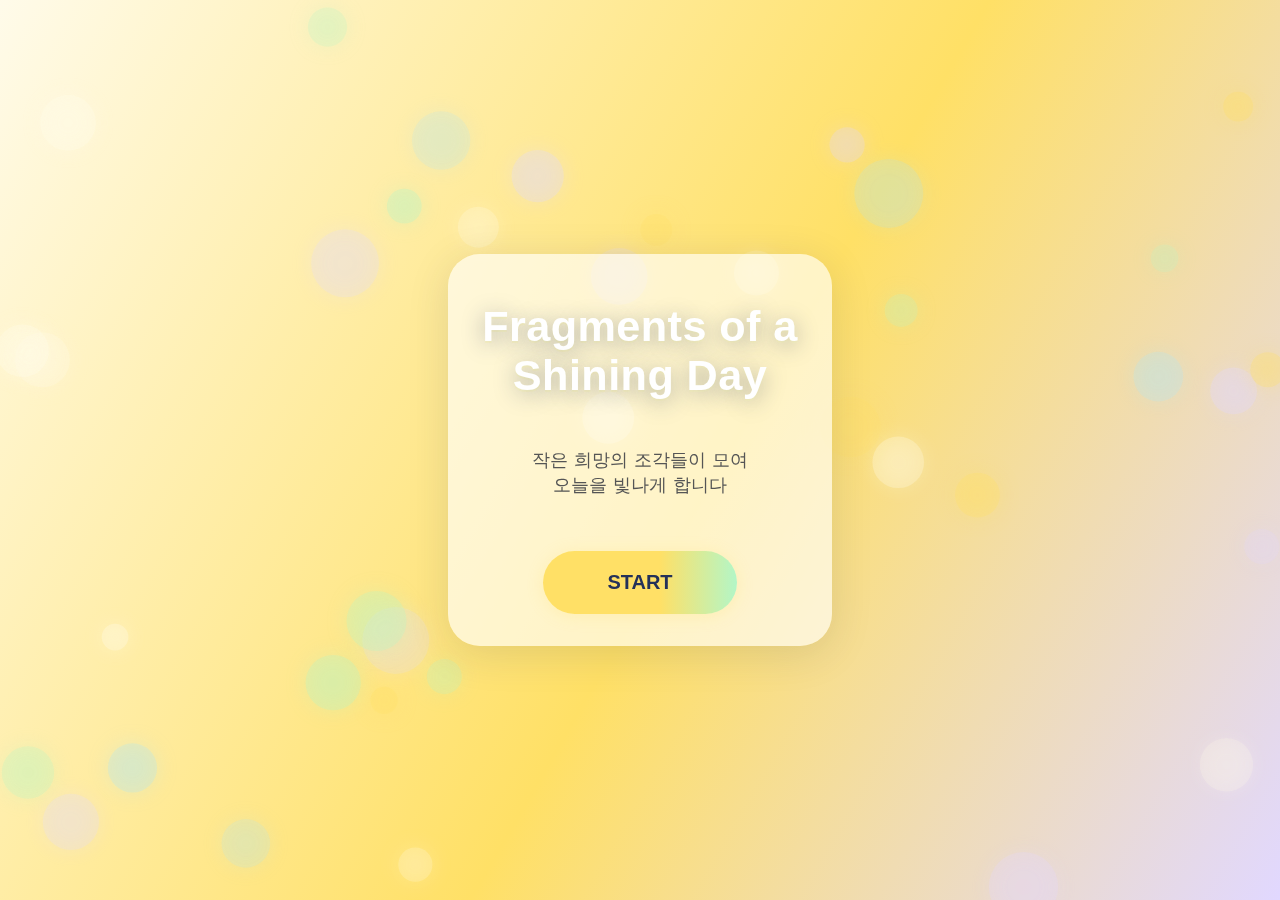
<file: index.html>
<!DOCTYPE html>
<html lang="en">
    <head>
        <meta charset="UTF-8">
        <title>Fragments of a Shining Day</title>
        <link rel="stylesheet" href="opening.css">
    </head>
    <body>
        <div id="opening-bg">
            <canvas id="openingParticles"></canvas>
            <div class="opening-content">
                <div class="title-main">Fragments of a<br>Shining Day</div>
                <div class="title-sub">작은 희망의 조각들이 모여<br>오늘을 빛나게 합니다</div>
                <button class="start-btn" onclick="startGame()">START</button>
            </div>
        </div>
        <script src="opening.js"></script>
    </body>
</html>
</file>
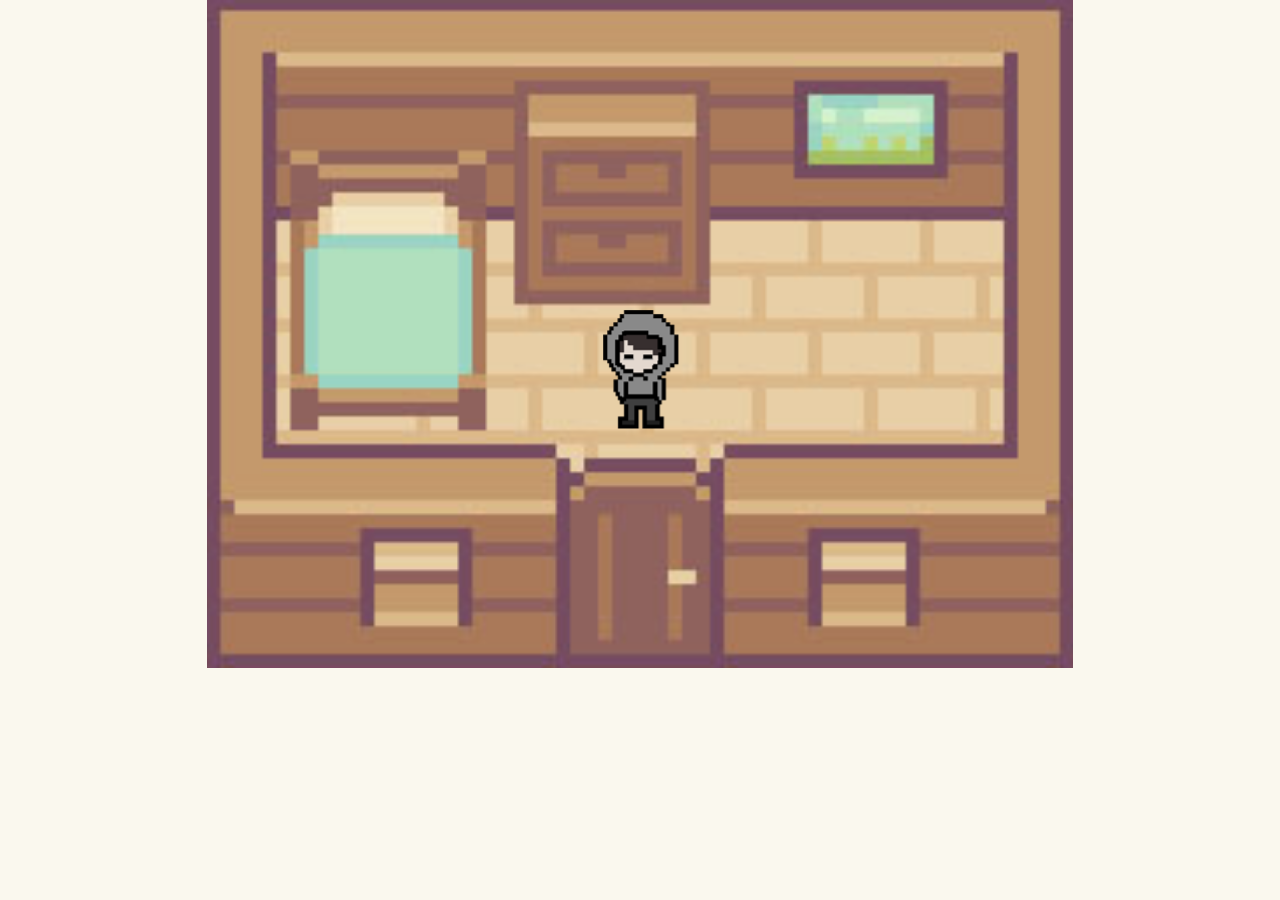
<file: ending-room.html>
<!DOCTYPE html>
<html lang="en">
<head>
    <meta charset="UTF-8">
    <title>room</title>
    <link rel="stylesheet" href="ending-room.css">
</head>
<body>
<div id="game-container">
  <div id="map">
    <div class="box" data-direction="down" data-walking="false"></div>
  </div>
  <div id="dialog_area">
    <img src="img/dialog_area.png" alt="대화창" id="dialog_bg">
    <div id="dialog_text"></div>
  </div>
</div>
<script src="ending-room.js"></script>
</body>
</html>
</file>
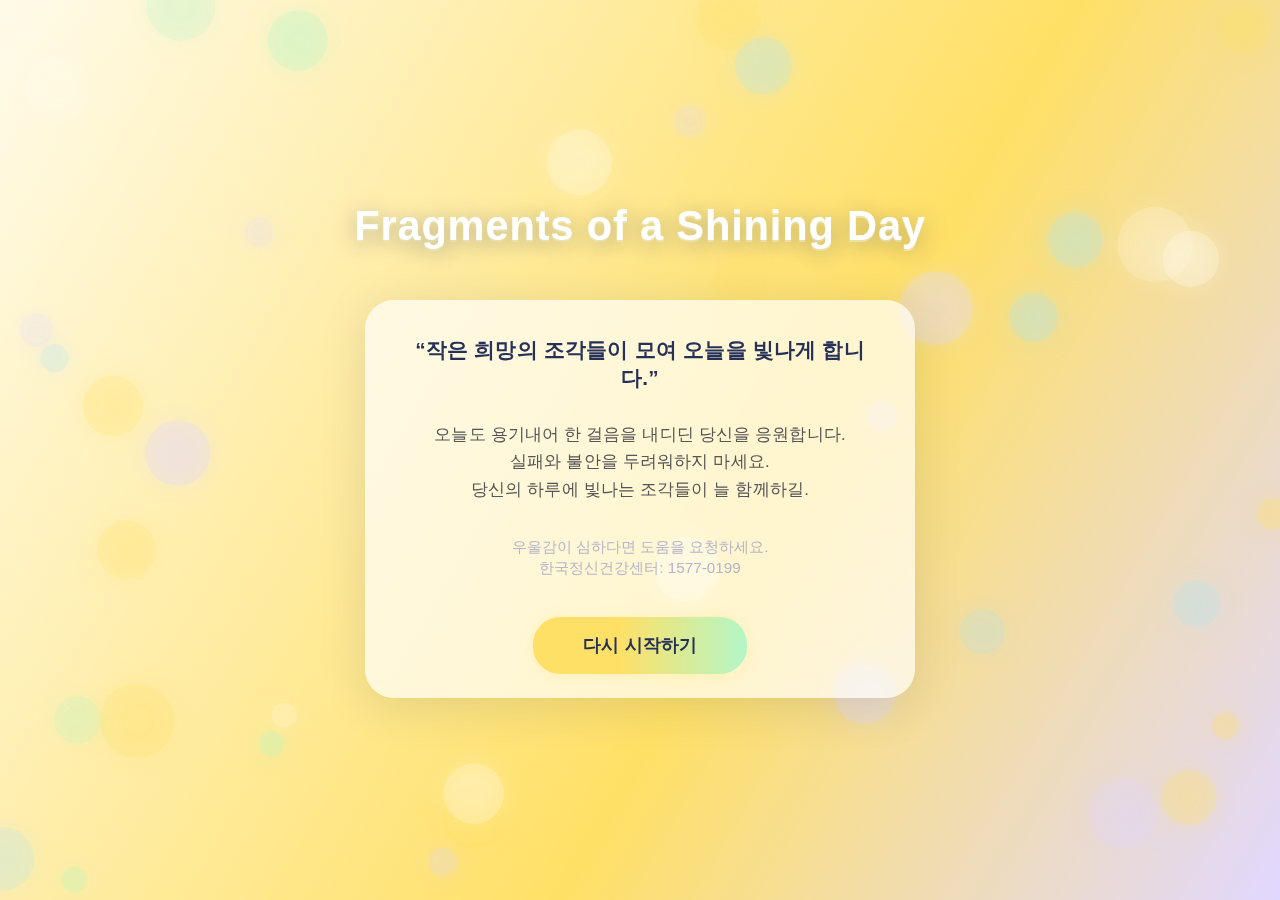
<file: ending.html>
<!DOCTYPE html>
<html lang="en">
<head>
    <meta charset="UTF-8">
    <meta name="viewport" content="width=device-width, initial-scale=1.0">
    <title>ending</title>
    <link rel="stylesheet" href="ending.css">
</head>
<body>
      <div id="ending-bg">
    <canvas id="particles"></canvas>
    <div id="endingCredit">
      <div class="ending-title">Fragments of a Shining Day</div>
      <div class="ending-message">
        <div class="ending-quote">“작은 희망의 조각들이 모여 오늘을 빛나게 합니다.”</div>
        <div class="ending-sub">
          오늘도 용기내어 한 걸음을 내디딘 당신을 응원합니다.<br>
          실패와 불안을 두려워하지 마세요.<br>
          당신의 하루에 빛나는 조각들이 늘 함께하길.
        </div>
        <div class="ending-credit">
          <small>우울감이 심하다면 도움을 요청하세요.<br>한국정신건강센터: 1577-0199</small>
        </div>
        <button onclick="goToMain()" class="ending-btn">다시 시작하기</button>
      </div>
    </div>
  </div>
  <script src="ending.js"></script>
</body>
</html>
</file>
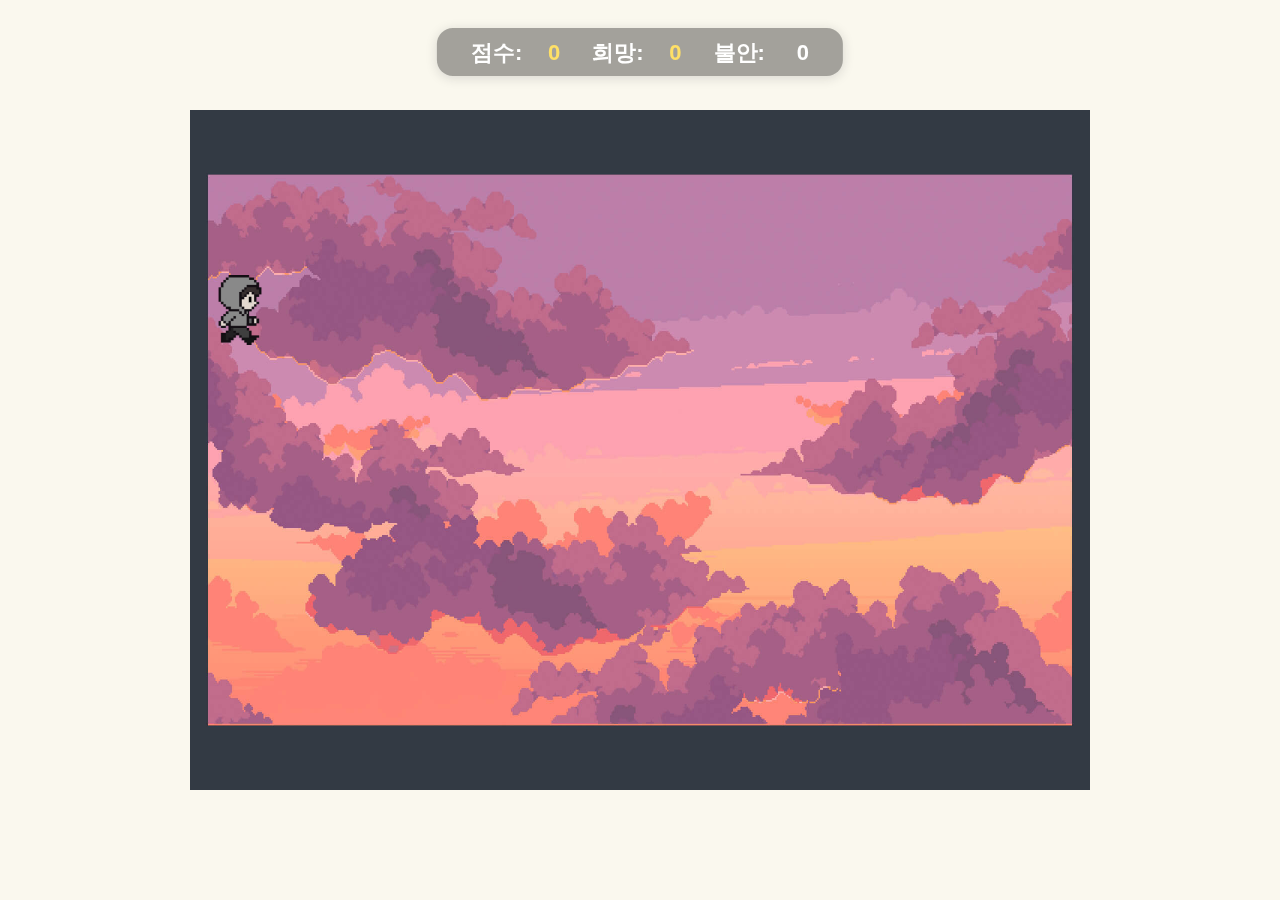
<file: game.html>
<!DOCTYPE html>
<html lang="en">
    <head>
        <meta charset="UTF-8">
        <meta name="viewport" content="width=device-width, initial-scale=1.0">
        <title>Document</title>
        <link rel="stylesheet" href="game.css">
    </head>
    <body>
        <div id="ui">
            <span>점수:
                <span id="score">0</span></span>
            <span >희망:
                <span id="hope">0</span></span>
            불안:
            <span id="fear">0</span></span>
        </div>

        <div id="popups"></div>
        <div id="screenEffect"></div>

        <canvas id="canvas"></canvas>

        <script src="game.js"></script>
</body>
</html>
</file>
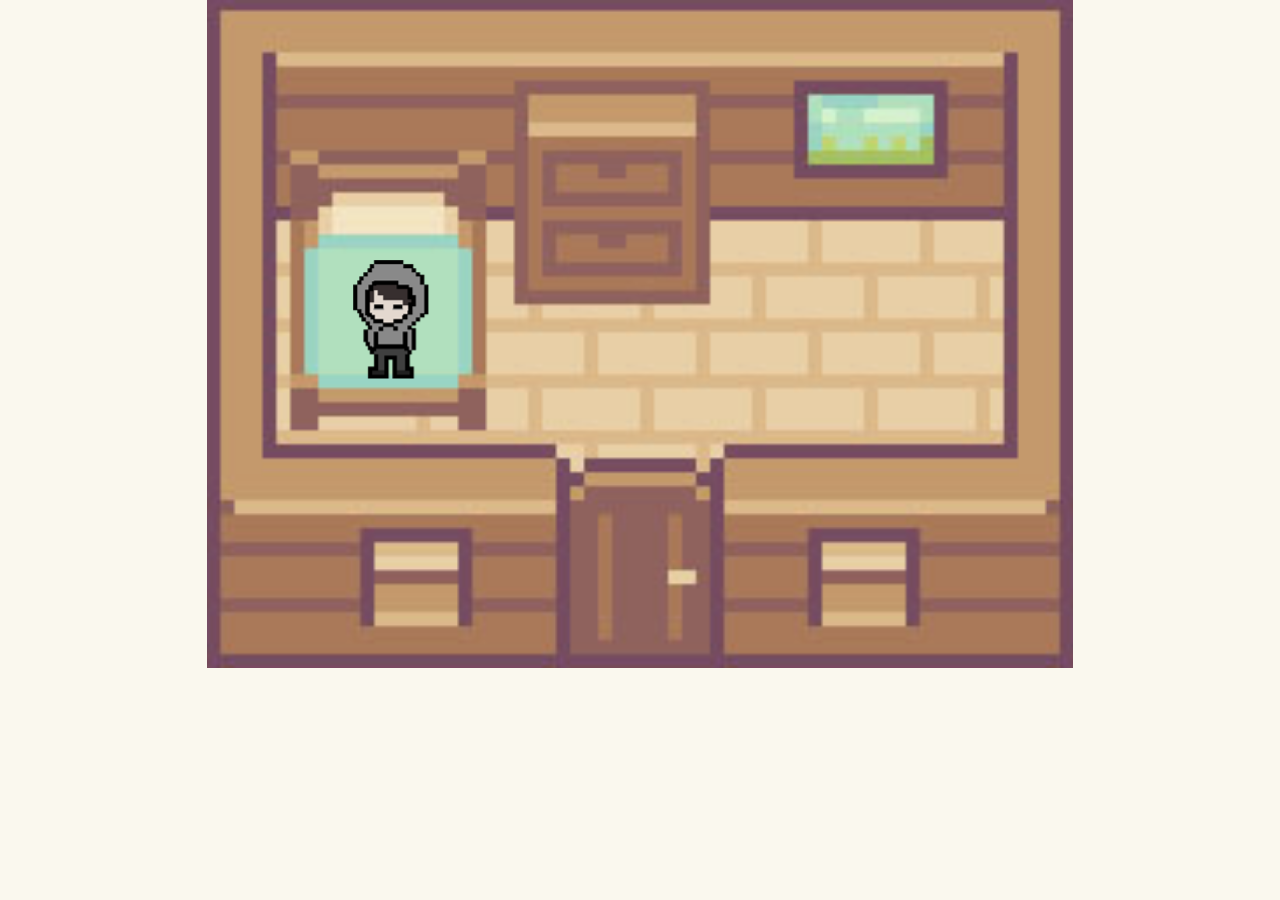
<file: room.html>
<!DOCTYPE html>
<html lang="en">
<head>
    <meta charset="UTF-8">
    <title>room</title>
    <link rel="stylesheet" href="room.css">
</head>
<body>
<div id="game-container">
  <div id="map">
    <div class="box" data-direction="down" data-walking="false"></div>
  </div>
  <div id="dialog_area">
    <img src="img/dialog_area.png" alt="대화창" id="dialog_bg">
    <div id="dialog_text"></div>
  </div>
</div>
<script src="room.js"></script>
</body>
</html>
</file>
<file: opening.css>
html, body {
  margin: 0;
  padding: 0;
  width: 100vw; height: 100vh;
  font-family: 'Pretendard', 'Noto Sans KR', 'Malgun Gothic', sans-serif;
  background: linear-gradient(120deg, #fffbea 0%, #ffe066 55%, #e1d8ff 100%);
  overflow: hidden;
}

#opening-bg {
  width: 100vw; height: 100vh;
  display: flex;
  align-items: center;
  justify-content: center;
  position: relative;
}

#openingParticles {
  position: absolute;
  top: 0; left: 0; width: 100vw; height: 100vh;
  pointer-events: none;
  z-index: 1;
  background: transparent;
}

.opening-content {
  position: relative;
  z-index: 2;
  text-align: center;
  padding: 3em 2em 2em 2em;
  background: rgba(255,255,255,0.63);
  border-radius: 2em;
  box-shadow: 0 8px 42px #26315922;
  min-width: 320px;
  max-width: 380px;
  margin: 0 auto;
  animation: fadein 2.2s;
}

.title-main {
  font-size: 2.7rem;
  font-weight: 800;
  color: #ffffff;
  text-shadow: 0 4px 22px #24315966, 0 2px 0 #fff8c3cc;
  letter-spacing: 0.01em;
  margin-bottom: 1.1em;
  line-height: 1.13;
}

.title-sub {
  font-size: 1.15rem;
  color: #555;
  margin-bottom: 2.4em;
  letter-spacing: 0.01em;
}

.start-btn {
  font-size: 1.25rem;
  font-weight: bold;
  color: #243159;
  background: linear-gradient(90deg, #ffe066 60%, #b3f6c7 100%);
  border: none;
  border-radius: 2em;
  padding: 1em 3.2em;
  box-shadow: 0 2px 16px #ffe06640;
  cursor: pointer;
  transition: background 0.16s, color 0.18s;
  margin-top: 0.5em;
  outline: none;
}
.start-btn:hover {
  background: linear-gradient(90deg, #ffe066 35%, #fffbea 95%);
  color: #b58900;
}

@keyframes fadein {
  from { opacity: 0; transform: translateY(20px) scale(0.98);}
  to   { opacity: 1; transform: none; }
}
</file>
<file: ending-room.css>
body {
  background: #faf8ee;
  margin: 0;
  padding: 0;
  min-height: 100vh;
}

#game-container {
  width: 900px;
  margin: 0 auto;
  display: flex;
  flex-direction: column;
  align-items: center;
  /* 중앙 정렬 */
}

#map {
  position: relative;
  width: 866px;
  height: 668px;
  background: url("img/room.jpg") no-repeat center center;
  background-size: cover;
}
.box {
  position: absolute;
  width: 133.5px;
  height: 133.5px;
  left: 366px; /* 방 중앙 맞추기 */
  top: 0px;
  background: url("img/cha1.png") no-repeat;
  background-size: auto;
  background-position: 0 0;
  z-index: 2;
}
.box[data-direction="down"]  { background-position-y:    0px; }
.box[data-direction="right"] { background-position-y: -133.5px; }
.box[data-direction="up"]    { background-position-y: -267px; }
.box[data-direction="left"]  { background-position-y: -400.5px; }
.box[data-walking="true"] {
  animation: walkingX 0.6s steps(4) infinite;
}
@keyframes walkingX {
  from { background-position-x:    0px; }
  to   { background-position-x: -534px; }
}

#dialog_area {
  width: 900px;
  height: 380px;
  margin-top: -48px; /* 붙이기 위해 마이너스 margin */
  position: relative;
  display: flex;
  flex-direction: column;
  align-items: flex-start;
  justify-content: flex-start;
  z-index: 10;
}
#dialog_bg {
  width: 100%;
  height: auto;
  display: block;
  user-select: none;
  pointer-events: none;
}
#dialog_text {
    position: absolute;
    left: 200px;    
    top: 200px;      
    width: 640px;    
    height: 120px;  
    font-size: 1.75rem;
    line-height: 1.7;
    color: #473116;
    font-family: 'Pretendard', 'Malgun Gothic', sans-serif;
    font-weight: 600;
    padding: 20px 32px 12px 26px;   
    overflow-y: auto;
    white-space: pre-line;
    background: none;
    box-sizing: border-box;
    pointer-events: none;
    display: flex;
    align-items:left;   
    justify-content: flex-start;
}
</file>
<file: ending.css>
/* 기본 초기값 */
html, body {
  margin: 0;
  padding: 0;
  width: 100vw;
  height: 100vh;
  font-family: 'Pretendard', 'Noto Sans KR', 'Malgun Gothic', sans-serif;
  background: linear-gradient(120deg, #fffbea 0%, #ffe066 60%, #e1d8ff 100%);
  overflow: hidden;
}


/* 엔딩 화면 */
#ending-bg {
  width: 100vw; height: 100vh;
  position: relative;
  display: flex;
  align-items: center;
  justify-content: center;
}

/* 파티클 효과 gpt가 만들어줌 */
#particles {
  position: absolute;
  top: 0; left: 0; width: 100vw; height: 100vh;
  pointer-events: none;
  z-index: 1;
  background: transparent;
}

#endingCredit {
  position: relative;
  z-index: 2;
  width: 100vw;
  min-height: 60vh;
  display: flex;
  flex-direction: column;
  align-items: center;
  justify-content: center;
  animation: fadein 2s;
}

.ending-title {
  font-size: 2.6rem;
  font-weight: bold;
  color: #ffffff;
  text-shadow: 0 4px 24px #24315966, 0 2px 0 #fff8c3cc;
  margin-bottom: 1.2em;
  letter-spacing: 0.02em;
}

.ending-message {
  background: rgba(255,255,255,0.68);
  border-radius: 1.8em;
  padding: 2.2em 2.2em 1.5em 2.2em;
  box-shadow: 0 8px 48px #24315922;
  max-width: 480px;
  margin: 0 auto;
  text-align: center;
}

.ending-quote {
  font-size: 1.3rem;
  color: #263159;
  font-weight: 600;
  margin-bottom: 1.4em;
  letter-spacing: 0.01em;
}

.ending-sub {
  font-size: 1.05rem;
  color: #555;
  margin-bottom: 2em;
  line-height: 1.65;
  letter-spacing: 0.01em;
}

.ending-credit {
  font-size: 1.04rem;
  color: #ffe066;
  margin-bottom: 1.5em;
}

.ending-credit small {
  color: #b6b6c9;
  font-size: 0.92em;
  margin-top: 1em;
  display: block;
}

.ending-btn {
  margin-top: 0.7em;
  font-size: 1.13rem;
  background: linear-gradient(90deg, #ffe066 40%, #b3f6c7 100%);
  color: #243159;
  font-weight: bold;
  border: none;
  border-radius: 1.5em;
  padding: 0.9em 2.8em;
  box-shadow: 0 2px 14px #ffe06640;
  cursor: pointer;
  transition: background 0.18s, color 0.18s;
}
.ending-btn:hover {
  background: linear-gradient(90deg, #ffe066 30%, #fffbea 90%);
  color: #b58900;
}

@keyframes fadein {
  from { opacity: 0; transform: translateY(30px) scale(0.97);}
  to   { opacity: 1; transform: none; }
}
</file>
<file: game.css>
/* 기본 초기값 */
body,
html {
    margin: 0;
    padding: 0;
    width: 100%;
    height: 100%;
}
body {
  background: #faf8ee;
    display: flex;
    justify-content: center;
    /* 가로 중앙 정렬 */
    align-items: center;
    /* 세로 중앙 정렬 */
}
canvas {
    background-color: #faf8ee;
}


/* UI */
#ui {
    position: absolute;
    top: 28px;
    left: 50%;
    transform: translateX(-50%);
    display: flex;
    gap: 32px;
    background: rgba(0,0,0,0.35);
    border-radius: 16px;
    padding: 10px 34px 8px;
    font-size: 22px;
    font-family: 'Pretendard', 'Malgun Gothic', sans-serif;
    color: #fff;
    font-weight: 600;
    box-shadow: 0 2px 12px rgba(30,30,40,0.15);
    z-index: 10;
    user-select: none;
}
#ui span {
    display: flex;
    align-items: center;
    gap: 8px;
}
#ui span span {
    color: #ffe066;
    /* 노랑톤 강조 */
    font-weight: 700;
    min-width: 30px;
    display: inline-block;
    text-align: right;
}

/* 팝업 텍스트 */

.popup {
  position: absolute;
  top: 20%;               
  left: 50%;               
  transform: translateX(-50%);
  font-size: 2.2rem;
  font-weight: bold;
  padding: 12px 32px;
  border-radius: 10px;
  background: rgba(30,30,40,0.65);
  opacity: 0;
  animation: popupFade 1.3s cubic-bezier(.38,.04,.81,.93) forwards;
  pointer-events: none;
  white-space: pre-line;
  z-index: 30;
  box-shadow: 0 8px 32px #0004;
}
.popup-title {
  font-size: 1.4rem;
  font-weight: 700;
  margin-bottom: 0.3em;
  color: #ffe066;
  letter-spacing: 0.01em;
  text-shadow: 0 2px 12px #2228, 0 1px 0 #3331;
}

.popup-ment {
  font-size: 2.1rem;
  font-weight: bold;
  margin-bottom: 0.18em;
  color: inherit;
}

.popup-effect {
  font-size: 1rem;
  color: #ddd;
  font-weight: 500;
  letter-spacing: 0.01em;
  margin-top: 0.25em;
}

@keyframes popupFade {
  0%   { opacity: 0; transform: translate(-50%,10px) scale(0.9);}
  25%  { opacity: 1; transform: translate(-50%,-5px) scale(1.08);}
  90%  { opacity: 1; }
  100% { opacity: 0; transform: translate(-50%,-30px) scale(1);}
}



/* 팝업 효과 css 분리 */
.popup-positive  { color: #fc0; }
.popup-negative  { color: #f33; }
.popup-neutral   { color: #fff; }
.popup-hope      { color: #ffe066; }
.popup-info      { color: #0ff; }

/* 효과 이펙트 */
#screenEffect {
  position: absolute; top:0; left:0; width:100vw; height:100vh;
  z-index: 15; pointer-events: none; transition: none;
}

/* 어두워짐 */
#screenEffect.dark {
  background: rgba(30,30,40,0.48);
  transition: background 0.2s;
}

/* 오렌지빛 광휘 */
#screenEffect.orangeGlow {
  background: rgba(255, 160, 64, 0.25);
  transition: background 0.3s;
}


/* 화면 번쩍임 */
#screenEffect.flash {
  background: rgba(255,255,255,0.7);
  transition: background 0.05s;
}

/* 블러 효과  */
#screenEffect.blur {
  backdrop-filter: blur(5px);
  background: rgba(60,60,60,0.07);
}

/* 밝은 효과 */
#screenEffect.bright {
  background: rgba(255,255,160,0.20);
}

/* 일출(노랑-분홍 그라데이션) */
#screenEffect.sunrise {
  background: linear-gradient(120deg, #ffe066 0%, #ffc6ff 80%);
  opacity: 0.85;
  transition: background 0.5s, opacity 0.5s;
}


/* 배경 이미지 출처 https://craftpix.net/freebies/free-sky-with-clouds-background-pixel-art-set/ */
</file>
<file: room.css>
body {
  background: #faf8ee;
  margin: 0;
  padding: 0;
  min-height: 100vh;
}

#game-container {
  width: 900px;
  margin: 0 auto;
  display: flex;
  flex-direction: column;
  align-items: center;
  /* 중앙 정렬 */
}

#map {
  position: relative;
  width: 866px;
  height: 668px;
  background: url("img/room.jpg") no-repeat center center;
  background-size: cover;
}
.box {
  position: absolute;
  width: 133.5px;
  height: 133.5px;
  left: 366px; /* 방 중앙 맞추기 */
  top: 0px;
  background: url("img/cha1.png") no-repeat;
  background-size: auto;
  background-position: 0 0;
  z-index: 2;
}
.box[data-direction="down"]  { background-position-y:    0px; }
.box[data-direction="right"] { background-position-y: -133.5px; }
.box[data-direction="up"]    { background-position-y: -267px; }
.box[data-direction="left"]  { background-position-y: -400.5px; }
.box[data-walking="true"] {
  animation: walkingX 0.6s steps(4) infinite;
}
@keyframes walkingX {
  from { background-position-x:    0px; }
  to   { background-position-x: -534px; }
}

#dialog_area {
  width: 900px;
  height: 380px;
  margin-top: -48px; /* 붙이기 위해 마이너스 margin */
  position: relative;
  display: flex;
  flex-direction: column;
  align-items: flex-start;
  justify-content: flex-start;
  z-index: 10;
}
#dialog_bg {
  width: 100%;
  height: auto;
  display: block;
  user-select: none;
  pointer-events: none;
}
#dialog_text {
    position: absolute;
    left: 200px;    
    top: 200px;      
    width: 640px;    
    height: 120px;  
    font-size: 1.75rem;
    line-height: 1.7;
    color: #473116;
    font-family: 'Pretendard', 'Malgun Gothic', sans-serif;
    font-weight: 600;
    padding: 20px 32px 12px 26px;   
    overflow-y: auto;
    white-space: pre-line;
    background: none;
    box-sizing: border-box;
    pointer-events: none;
    display: flex;
    align-items:left;   
    justify-content: flex-start;
}
</file>
